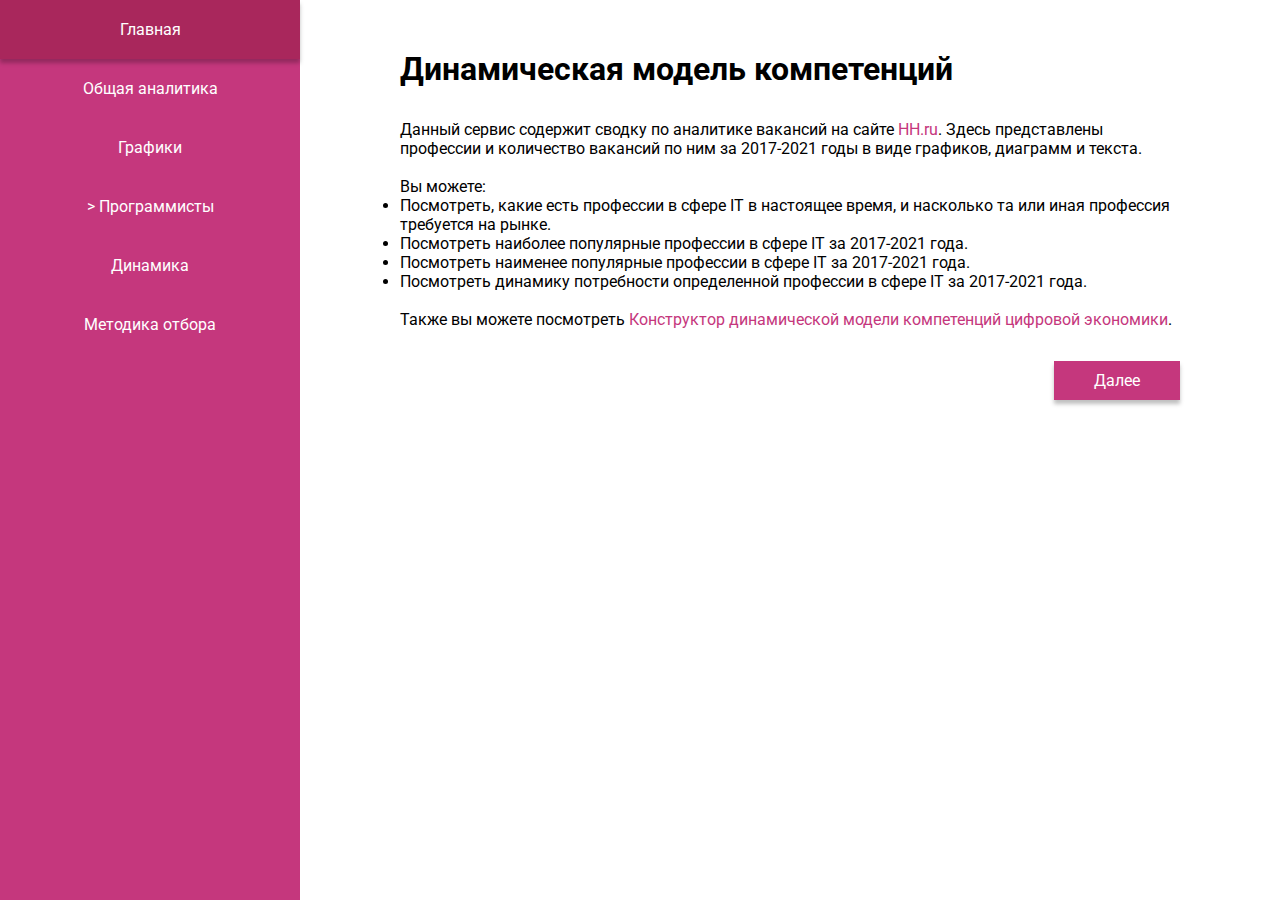
<file: index.html>
<!DOCTYPE html>
<html lang="ru">
<head>
	<meta charset="UTF-8">
	<meta name="viewport" content="initial-scale=1.0">
	<title>Динамическая модель компетенций</title>
	<link rel="stylesheet" href="css/style.css">
</head>
<body>
	<div class="left-menu">	
		<ul>
			<li><a href="./index.html" class="active">Главная</a></li>
			<li><a href="./analytics.html">Общая аналитика</a></li>
			<li><a href="./graph.html">Графики</a></li>
			<li><a href="./programmers/programmers.html">> Программисты</a></li>
			<li><a href="./dynamics.html">Динамика</a></li>
			<li><a href="./method.html">Методика отбора</a></li>
		</ul>
	</div>
	<div class="right-content">
		<h1>Динамическая модель компетенций</h1>
		<div>
			<p>Данный сервис содержит сводку по аналитике вакансий на сайте <a href="https://hh.ru/" target="_blank">HH.ru</a>. Здесь представлены профессии и количество вакансий по ним за 2017-2021 годы в виде графиков, диаграмм и текста.</p>
			<br>
			<p>Вы можете:</p>
			<ul>
				<li>Посмотреть, какие есть профессии в сфере IT в настоящее время, и насколько та или иная профессия требуется на рынке.</li>
				<li>Посмотреть наиболее популярные профессии в сфере IT за 2017-2021 года.</li>
				<li>Посмотреть наименее популярные профессии в сфере IT за 2017-2021 года.</li>
				<li>Посмотреть динамику потребности определенной профессии в сфере IT за 2017-2021 года.</li>
			</ul>
			<br>
			<p>Также вы можете посмотреть <a href="http://ds-analyzer.urfu.ru/" target="_blank">Конструктор динамической модели компетенций цифровой экономики</a>.</p>
			<a href="./analytics.html" class="btn_next">Далее</a>
		</div>
	</div>
</body>
</html>
</file>
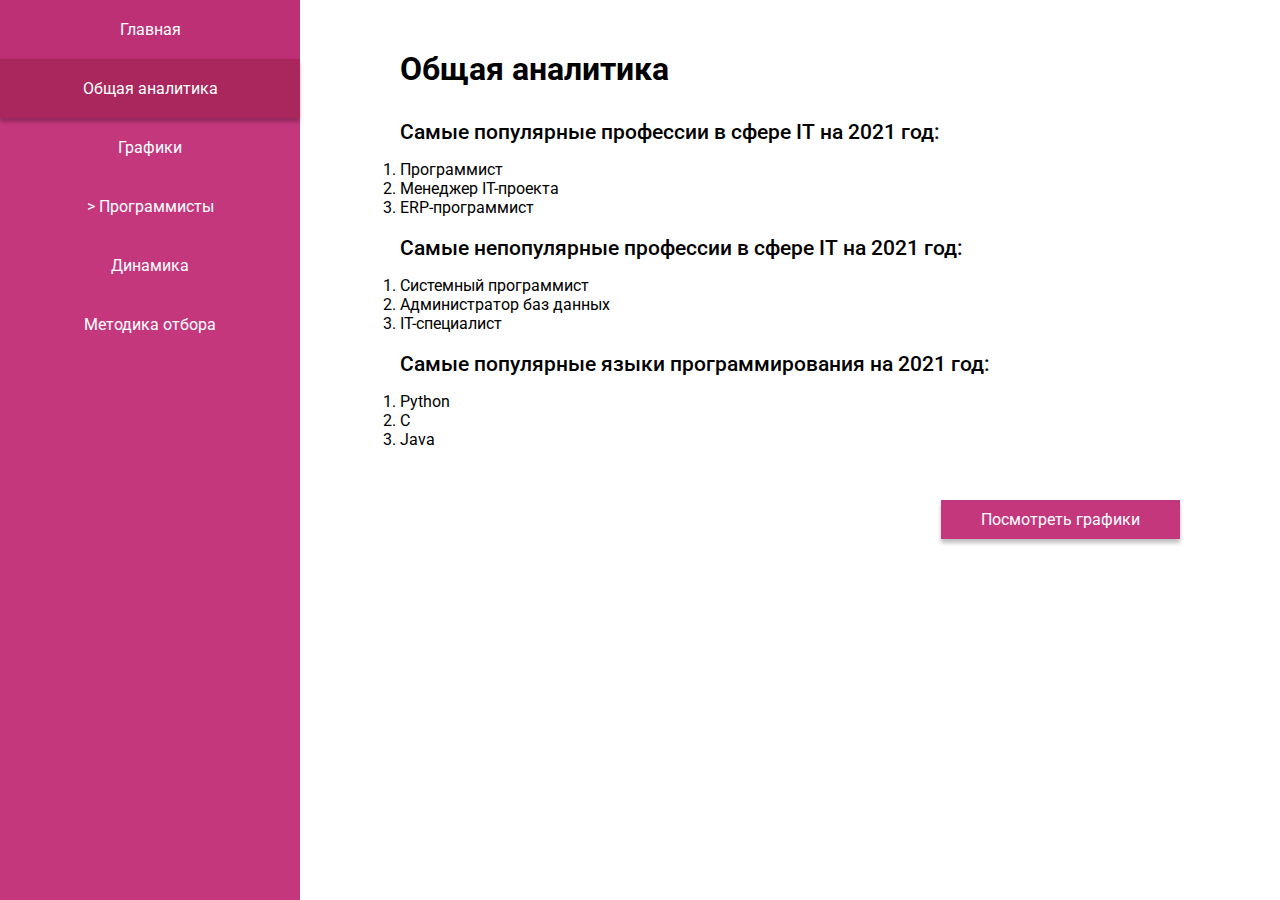
<file: analytics.html>
<!DOCTYPE html>
<html lang="ru">
<head>
	<meta charset="UTF-8">
	<meta name="viewport" content="initial-scale=1.0">
	<title>Динамическая модель компетенций</title>
	<link rel="stylesheet" href="css/style.css">
</head>
<body>
	<div class="left-menu">	
		<ul>
			<li><a href="./index.html">Главная</a></li>
			<li><a href="./analytics.html" class="active">Общая аналитика</a></li>
			<li><a href="./graph.html">Графики</a></li>
			<li><a href="./programmers/programmers.html">> Программисты</a></li>
			<li><a href="./dynamics.html">Динамика</a></li>
			<li><a href="./method.html">Методика отбора</a></li>
		</ul>
	</div>
	<div class="right-content">
		<h1>Общая аналитика</h1>
		<div>
			<h2>Самые популярные профессии в сфере IT на 2021 год:</h2>
			<ol>
				<li>Программист</li>
				<li>Менеджер IT-проекта</li>
				<li>ERP-программист</li>
			</ol>
			<br>
			<h2>Самые непопулярные профессии в сфере IT на 2021 год:</h2>
			<ol>
				<li>Системный программист</li>
				<li>Администратор баз данных</li>
				<li>IT-специалист</li>
			</ol>
			<br>
			<h2>Самые популярные языки программирования на 2021 год:</h2>
			<ol>
				<li>Python</li>
				<li>C</li>
				<li>Java</li>
			</ol>
			<br>
			<a href="./graph.html" class="btn_next">Посмотреть графики</a>
		</div>
	</div>
</body>
</html>
</file>
<file: css/style.css>
@import url('https://fonts.googleapis.com/css2?family=Roboto:wght@300;400;500;700;900&display=swap');
/*font-family: 'Roboto', sans-serif;*/

* {
	margin: 0;	
	padding: 0;	
	box-sizing: border-box;
	font-family: 'Roboto', sans-serif;
}

a {
	color: black;
	text-decoration: none;
}

body {
	display: flex;
}

.left-menu {
	min-height: 100vh;
	/*height: 100vh;*/
	min-width: 300px;
	background-color: #C5377D;
}

.left-menu ul li a {
	color: white;
	display: inline-block;
	width: 100%;
	padding: 20px 0;
	text-align: center;
	transition: 0.2s ease all;
	font-size: 1rem;
}

.left-menu ul li a:hover {
	background-color: #BE3076;
	transition: 0.2s ease all;
}

.left-menu ul li a.active {
	background-color: #A9275C;
	box-shadow: 0px 4px 4px rgba(0, 0, 0, 0.25);
}

.right-content {
	padding: 50px 100px;
	width: calc(100vw - 300px);
}

.right-content a {
	color: #C5377D;
	transition: 0.3s ease all;
}

.right-content a:hover {
	border-bottom: 1px solid #C5377D;
	transition: 0.3s ease all;
}

.right-content h1 {
	margin-bottom: 2rem;
}

.right-content a.btn_next{
	display: inline-block;
	float: right;
	padding: 10px 40px;
	background-color: #C5377D;
	box-shadow: 0px 4px 4px rgba(0, 0, 0, 0.25);
	color: white;
	border: none;
	margin-top: 2rem;
	transition: 0.2s ease all;
}

.right-content a.btn_next:hover{
	background-color: #A9275C;
	transition: 0.2s ease all;
}

.right-content h2 {
	font-weight: 500;
	margin-bottom: 1rem;
	font-size: 1.3rem;
}


.grid_container1,
.grid_container{
    position: relative;
    margin: auto;
    min-height: 80vh;
    width: 60vw;
}
</file>
